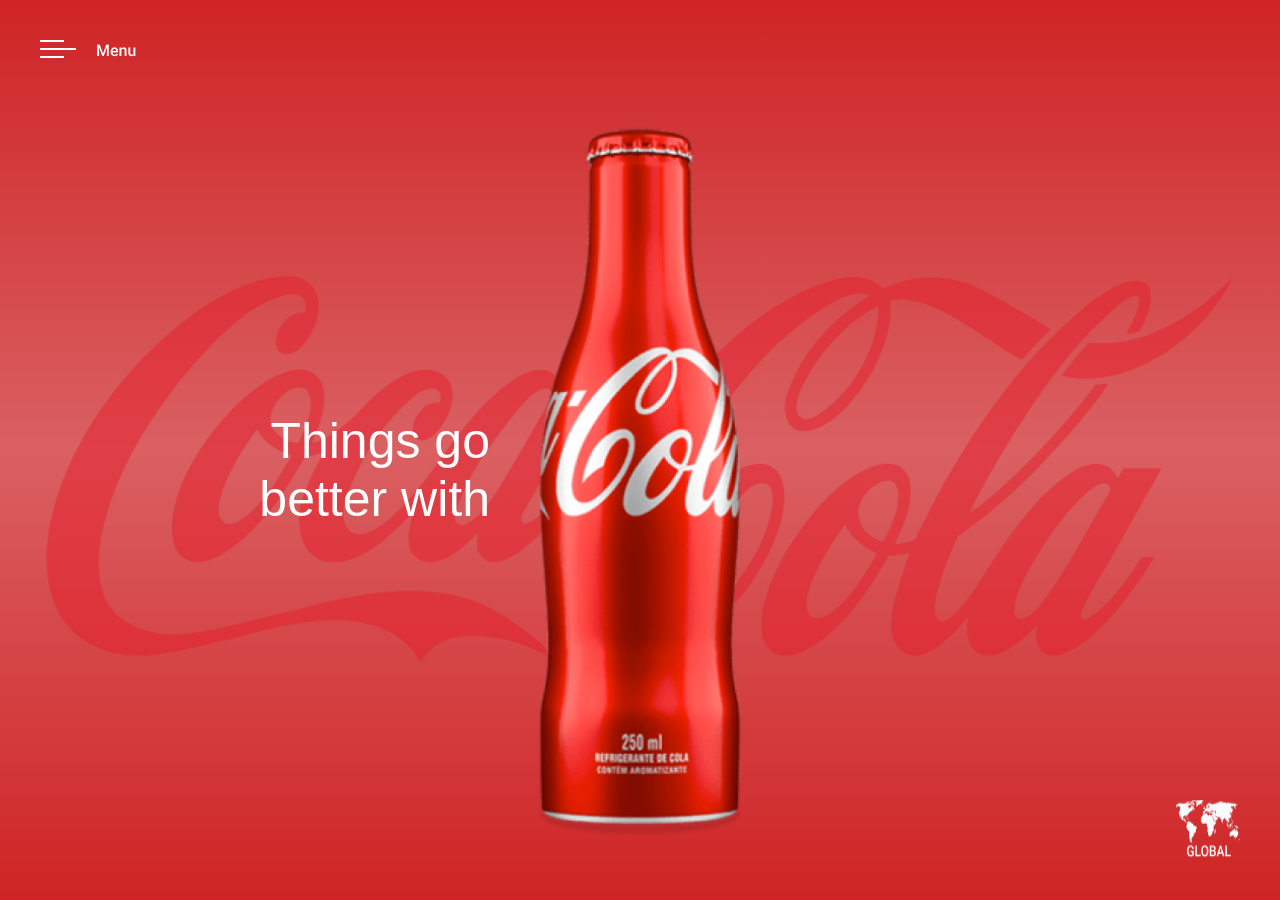
<file: index.html>
<!DOCTYPE html>
<html lang="PT-BR">

<head>
    <meta charset="UTF-8">
    <meta name="viewport" content="width=device-width, initial-scale=1.0">
    <link rel="stylesheet" href="style.css">
    <title>COCA-COLA</title>
</head>

<body>
    <header class="header">
        <img Class="icon menu" src="./IMG/Menu.png" alt="" class="">
    </header>
    <main class="main">
        <p class="frase">Things go better with</p>
        <img class="coca" src="./IMG/content-image.png" alt="" class="">
    </main>
    <footer class="footer">
        <img src="./IMG/map.png" alt="" class="">
    </footer>

</body>

</html>
</file>
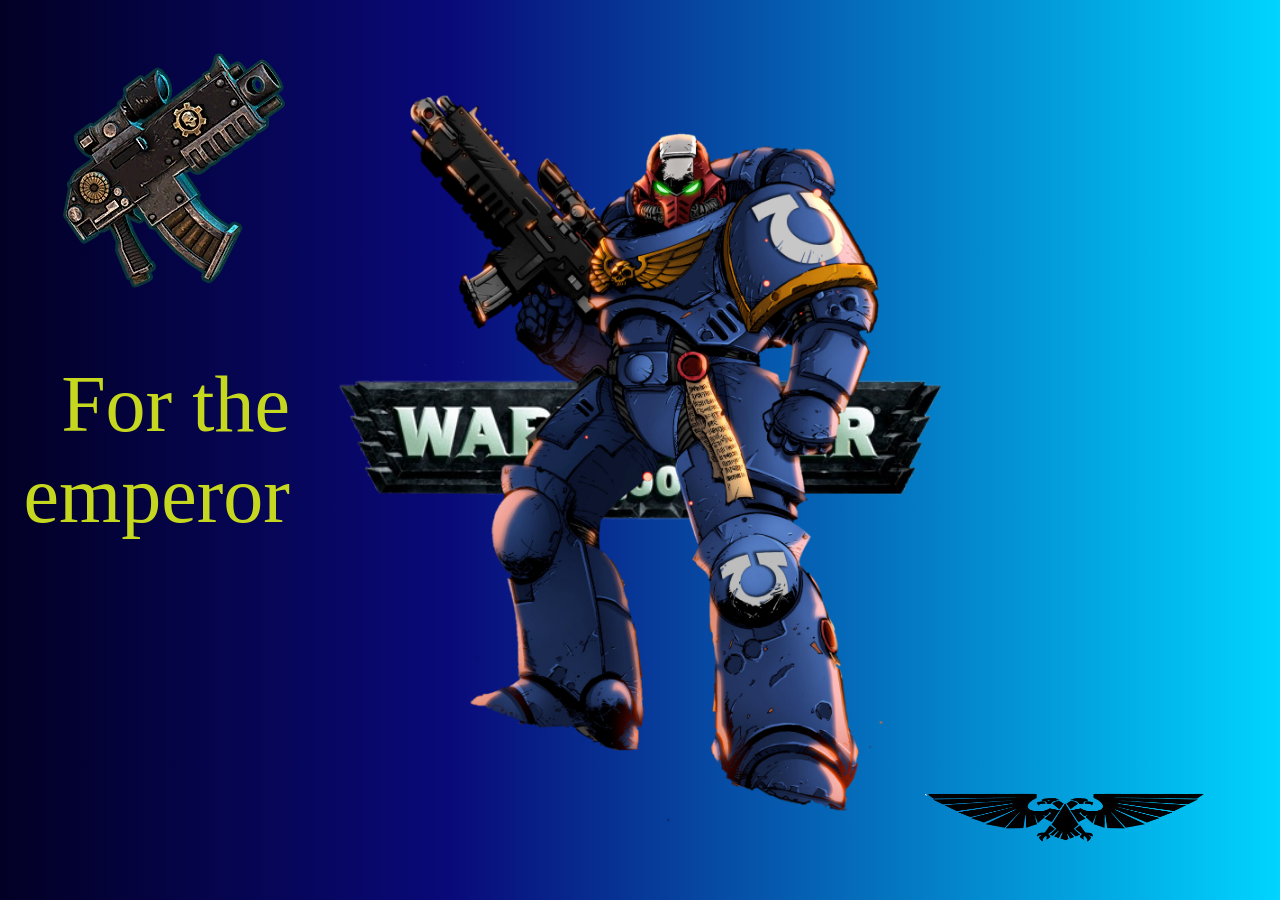
<file: titus.html>
<!DOCTYPE html>
<html lang="PT-BR">

<head>
    <meta charset="UTF-8">
    <meta name="viewport" content="width=device-width, initial-scale=1.0">
    <link rel="stylesheet" href="titus.css">
    <title>Titus</title>
</head>

<body>
    <header class="header">
        <img Class="iconmenu" src="./IMG/arma.png" alt="" class="">
    </header>
    <main class="main">
        <p class="frase">For the emperor</p>
        <img class="coca" src="./IMG/titus.png" alt="" class="">
    </main>
    <footer class="footer">
        <img src="./IMG/aguia-removebg-preview.png" alt="" class="aguia">
    </footer>

</body>

</html>
</file>
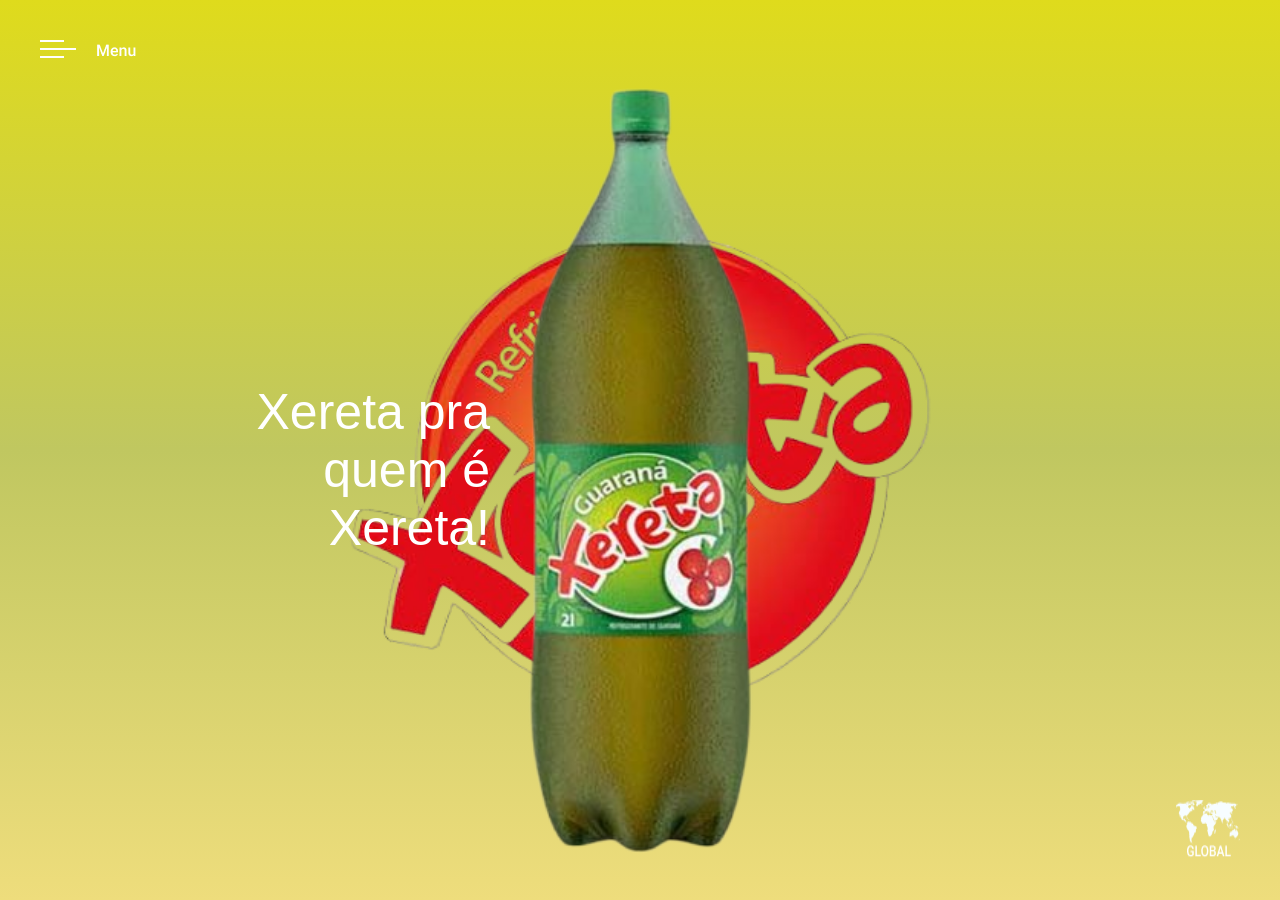
<file: xereta.html>
<!DOCTYPE html>
<html lang="PT-BR">

<head>
    <meta charset="UTF-8">
    <meta name="viewport" content="width=device-width, initial-scale=1.0">
    <link rel="stylesheet" href="xereta.css">
    <title>Xereta</title>
</head>

<body>
    <header class="header">
        <img Class="icon menu" src="./IMG/Menu.png" alt="" class="">
    </header>
    <main class="main">
        <p class="frase">Xereta pra quem é Xereta!</p>
        <img class="coca" src="IMG/xereta-removebg-preview.png" alt="" class="">
    </main>
    <footer class="footer">
        <img src="./IMG/map.png" alt="" class="">
    </footer>

</body>

</html>
</file>
<file: style.css>
* {
    padding: 0;
    margin: 0;
    box-sizing: border-box;
}

body {
    height: 100vh;
    background: linear-gradient(#cf2425 0%, #da6062 50%, #cf2425 100%);
    display: flex;
    flex-direction: column;
    padding: 40px;
    font-family: 'Gill Sans', 'Gill Sans MT', Calibri, 'Trebuchet MS', sans-serif
}

.header {
    height: 100px;
    align-items: center;
    gap: 2px;
}

.main {
    background-image: url(./IMG/coca-cola-background.png);
    background-repeat: no-repeat;
    background-position: center;
    background-size: contain;
    height: 100px;
    flex-grow: 1;
    display: flex;
    justify-content: center;
    align-items: center;
}

.frase {
    color: white;
    font-size: 50px;
    transform: translate(-300px);
    width: 300px;
    text-align: right;
}

.coca {
    position: absolute;
    height: 85vh;
    ;
}

.footer {
    height: 60px;
    display: flex;
    justify-content: flex-end;
}

@media (max-width: 768px) {
    body {
        padding: 20px;
    }

    .main {
        align-items: flex-start;
    }

    .coca {
        height: 70vh;
        bottom: 50;
    }
    .frase {
        font-size: 30px;
        transform: translateX(0);
        width: 150px;
        text-align: top;
    }
}
</file>
<file: titus.css>
* {
    padding: 0;
    margin: 0;
    box-sizing: border-box;
}

body {
    height: 100vh;
    background: linear-gradient(90deg, rgba(2, 0, 36, 1) 0%, rgba(9, 9, 121, 1) 35%, rgba(0, 212, 255, 1) 100%);
    display: flex;
    flex-direction: column;
    padding: 40px;
    font-family: fantasy;
}

.header {
    height: 100px;
    align-items: center;
    gap: 2px;
}

.main {
    background-image: url(./IMG/warhamerlogo-removebg-preview.png);
    background-position: top;
    background-size: contain;
    background-repeat: no-repeat;
    height: 200px;
    flex-grow: 1;
    display: flex;
    justify-content: center;
    align-items: center;
}

.frase {
    color: rgb(197, 216, 31);
    font-size: 80px;
    transform: translate(-500px);
    width: 300px;
    text-align: right;
}

.coca {
    position: absolute;
    height: 85vh;
    ;
}

.footer {
    height: 100px;
    display: flex;
    justify-content: flex-end;
}

@media (max-width: 768px) {
    body {
        padding: 24px;
    }

    .main {
        align-items: flex-start;
    }
    .iconmenu {
        width: 100px;
        height: 20vh;    }

    .coca {
        height: 60vh;
        bottom: 100px;
    }

    .frase {
        font-size: 30px;
        transform: translateX(0);
        width: 150px;
        text-align: top;
    }
 .aguia{
        width: 100px;
        height: 20vh;
    }
}
</file>
<file: xereta.css>
* {
    padding: 0;
    margin: 0;
    box-sizing: border-box;
}

body {
    height: 100vh;
    background: linear-gradient(#dfdb1c 0%, #c0c760 50%, hsl(51, 77%, 71%) 100%);
    display: flex;
    flex-direction: column;
    padding: 40px;
    font-family: 'Gill Sans', 'Gill Sans MT', Calibri, 'Trebuchet MS', sans-serif
}

.header {
    height: 100px;
    align-items: center;
    gap: 2px;
}

.main {
    background-image: url(./IMG/xeretalogo-removebg-preview.png);
    background-repeat: no-repeat;
    background-position: center;
    background-size: contain;
    height: 100px;
    flex-grow: 1;
    display: flex;
    justify-content: center;
    align-items: center;
}

.frase {
    color: white;
    font-size: 50px;
    transform: translate(-300px);
    width: 300px;
    text-align: right;
}

.coca {
    position: absolute;
    height: 85vh;
    ;
}

.footer {
    height: 60px;
    display: flex;
    justify-content: flex-end;
}

@media (max-width: 768px) {
    body {
        padding: 20px;
    }

    .main {
        align-items: flex-start;
    }

    .coca {
        height: 70vh;
        bottom: 20px;
    }
    .frase {
        font-size: 25px;
        transform: translateX(0);
        width: 180px;
        text-align: top;
    }
}
</file>
